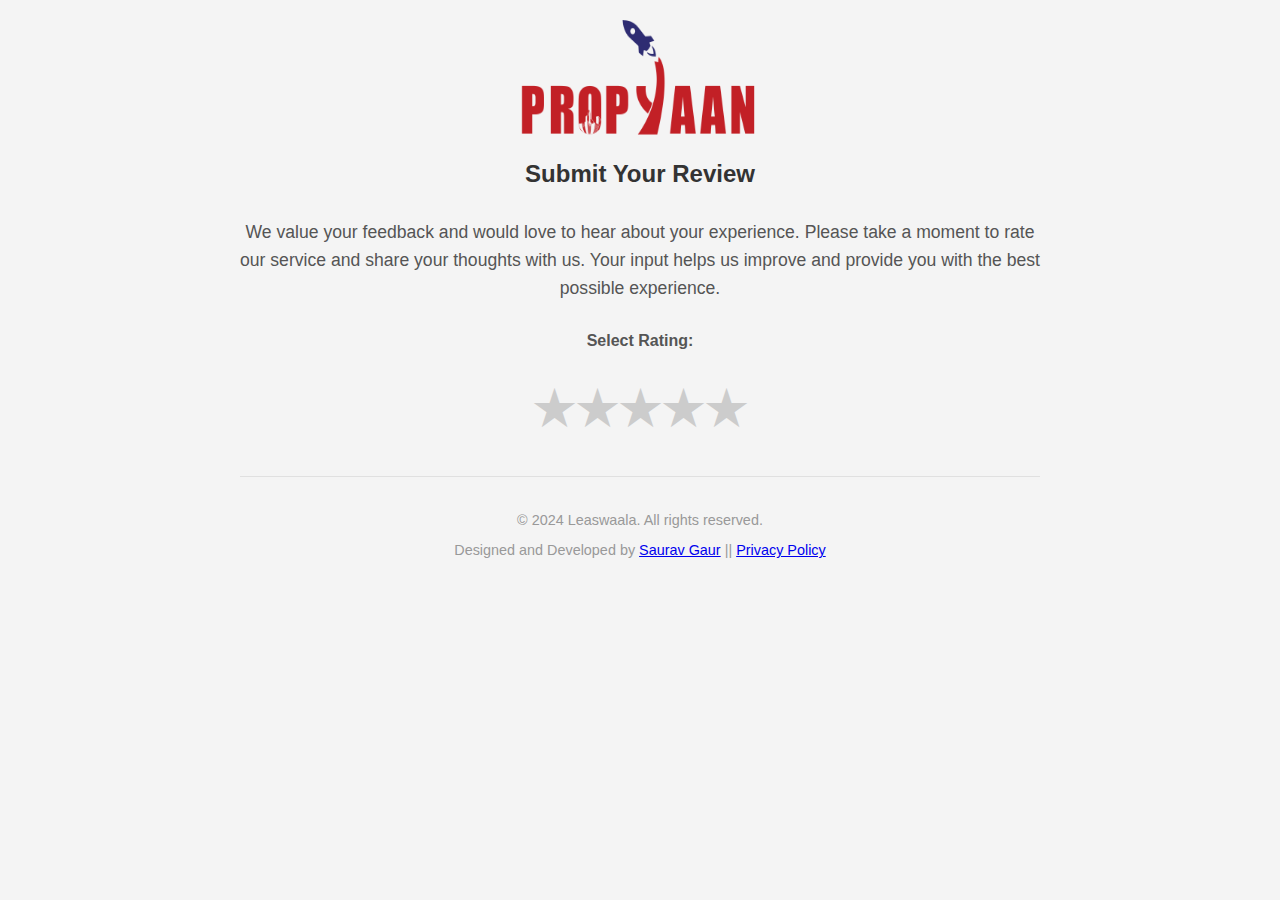
<file: index.html>
<!DOCTYPE html>
<html lang="en">
<head>
    <meta charset="UTF-8">
    <meta name="viewport" content="width=device-width, initial-scale=1.0">
    <title>Review Submission</title>
    <link rel="stylesheet" href="styles.css">
    <link rel="stylesheet" href="https://cdnjs.cloudflare.com/ajax/libs/font-awesome/4.7.0/css/font-awesome.min.css">
</head>
<body>
    <img src="logo.png" height="120px" width="240px" class="center" alt="Logo">
    <h2>Submit Your Review</h2>
    <p class="intro-text">We value your feedback and would love to hear about your experience. Please take a moment to rate our service and share your thoughts with us. Your input helps us improve and provide you with the best possible experience.</p>

    <div class="rating-container">
        <label for="rating">Select Rating:</label>
        <div class="star-rating">
            <input type="radio" id="star5" name="star" value="5">
            <label for="star5" title="5 stars" aria-label="5 stars">&#9733;</label>

            <input type="radio" id="star4" name="star" value="4">
            <label for="star4" title="4 stars" aria-label="4 stars">&#9733;</label>

            <input type="radio" id="star3" name="star" value="3">
            <label for="star3" title="3 stars" aria-label="3 stars">&#9733;</label>

            <input type="radio" id="star2" name="star" value="2">
            <label for="star2" title="2 stars" aria-label="2 stars">&#9733;</label>

            <input type="radio" id="star1" name="star" value="1">
            <label for="star1" title="1 star" aria-label="1 star">&#9733;</label>
        </div>
    </div>

    <input type="hidden" id="rating" name="rating">

    <div id="feedback-form" class="form-container hidden">
        <h2>Submit Your Feedback</h2>
        <!-- Feedback textarea removed -->
        <button onclick="submitFeedback()">Submit Feedback</button>
    </div>

    <div id="review-form" class="form-container hidden">
        <h2>Submit Your Review</h2>
        <!-- Review textarea removed -->
        <button id="submit-review-button">Submit Review</button>
    </div>
    <footer>
        <p>&copy; 2024 Leaswaala. All rights reserved.</p>
        <p>
            Designed and Developed by 
            <a href="https://sauravgaurportfolio.netlify.app/" target="_blank" rel="noopener noreferrer">Saurav Gaur</a> 
            || 
            <a href="privacy.html">Privacy Policy</a>
        </p>
    </footer>
    

    <script src="review.js"></script>
</body>
</html>
</file>
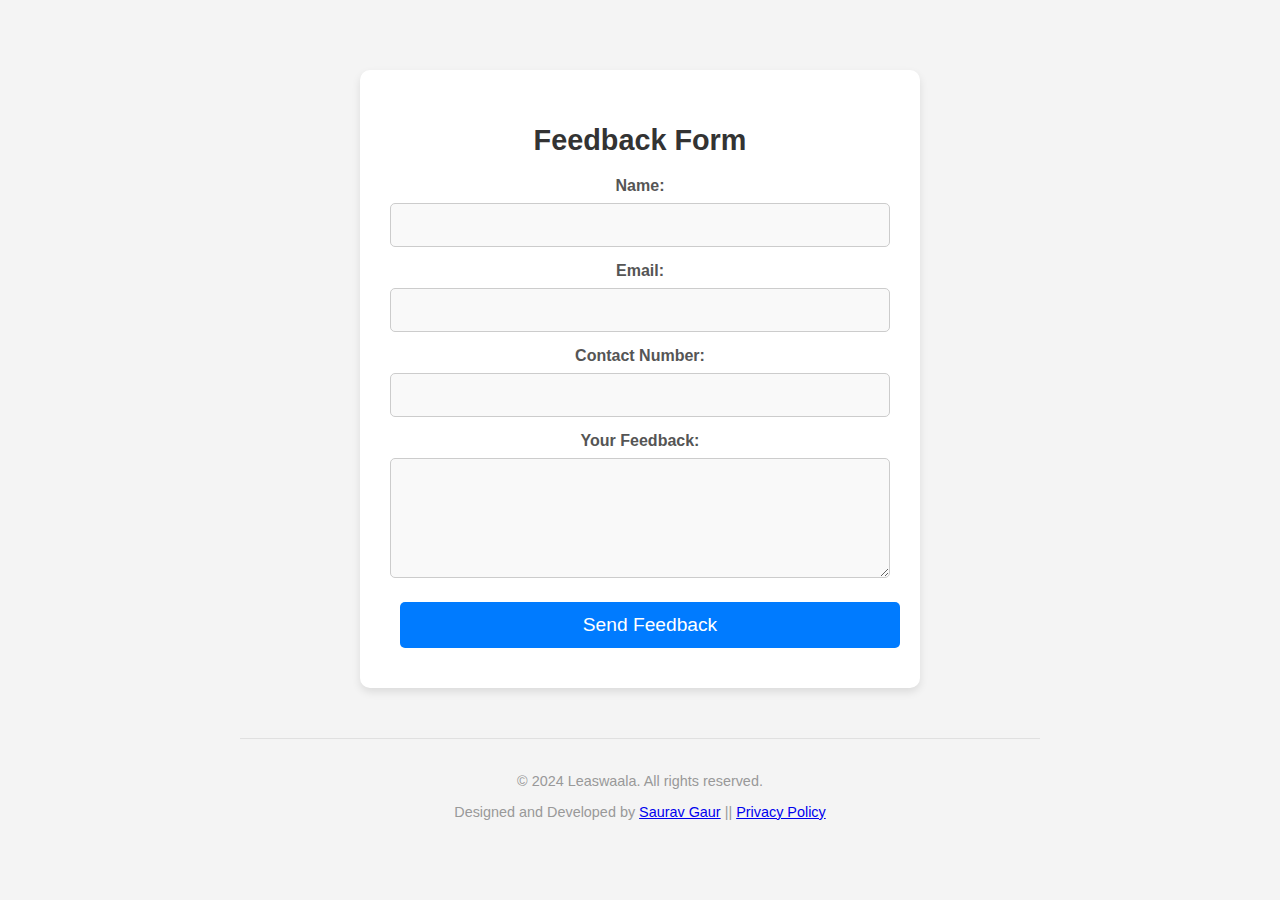
<file: feedback.html>
<!DOCTYPE html>
<html lang="en">
<head>
    <meta charset="UTF-8">
    <meta name="viewport" content="width=device-width, initial-scale=1.0">
    <title>Feedback Form</title>
    <link rel="stylesheet" href="styles.css">
</head>
<body>
    <div class="feedback-form-container">
        <form id="feedback-form" onsubmit="submitFeedback(event)">
            <h2>Feedback Form</h2>

            <label for="name">Name:</label>
            <input type="text" id="name" name="name" required>

            <label for="email">Email:</label>
            <input type="email" id="email" name="email" required>

            <label for="contact">Contact Number:</label>
            <input type="tel" id="contact" name="contact" required>

            <label for="feedback">Your Feedback:</label>
            <textarea id="feedback" name="feedback" required></textarea>

            <button type="submit" class="review-button">Send Feedback</button>
        </form>
    </div>

    <!-- Footer Section -->
    <footer>
        <p>&copy; 2024 Leaswaala. All rights reserved.</p>
        <p>
            Designed and Developed by 
            <a href="https://sauravgaurportfolio.netlify.app/" target="_blank" rel="noopener noreferrer">Saurav Gaur</a> 
            || 
            <a href="privacy.html">Privacy Policy</a>
        </p>
    </footer>

    <script>
        function submitFeedback(event) {
            event.preventDefault();
            const form = document.getElementById('feedback-form');
            const formData = new FormData(form);

            fetch('send_email.php', {
                method: 'POST',
                body: formData
            })
            .then(response => response.text())
            .then(data => {
                alert('Feedback submitted successfully!');
                form.reset(); // Reset the form after submission
                window.location.href = 'thankyou.html'; // Redirect to thankyou.html
            })
            .catch(error => {
                alert('There was an error submitting your feedback. Please try again.');
                console.error('Error:', error);
            });
        }
    </script>
</body>
</html>
</file>
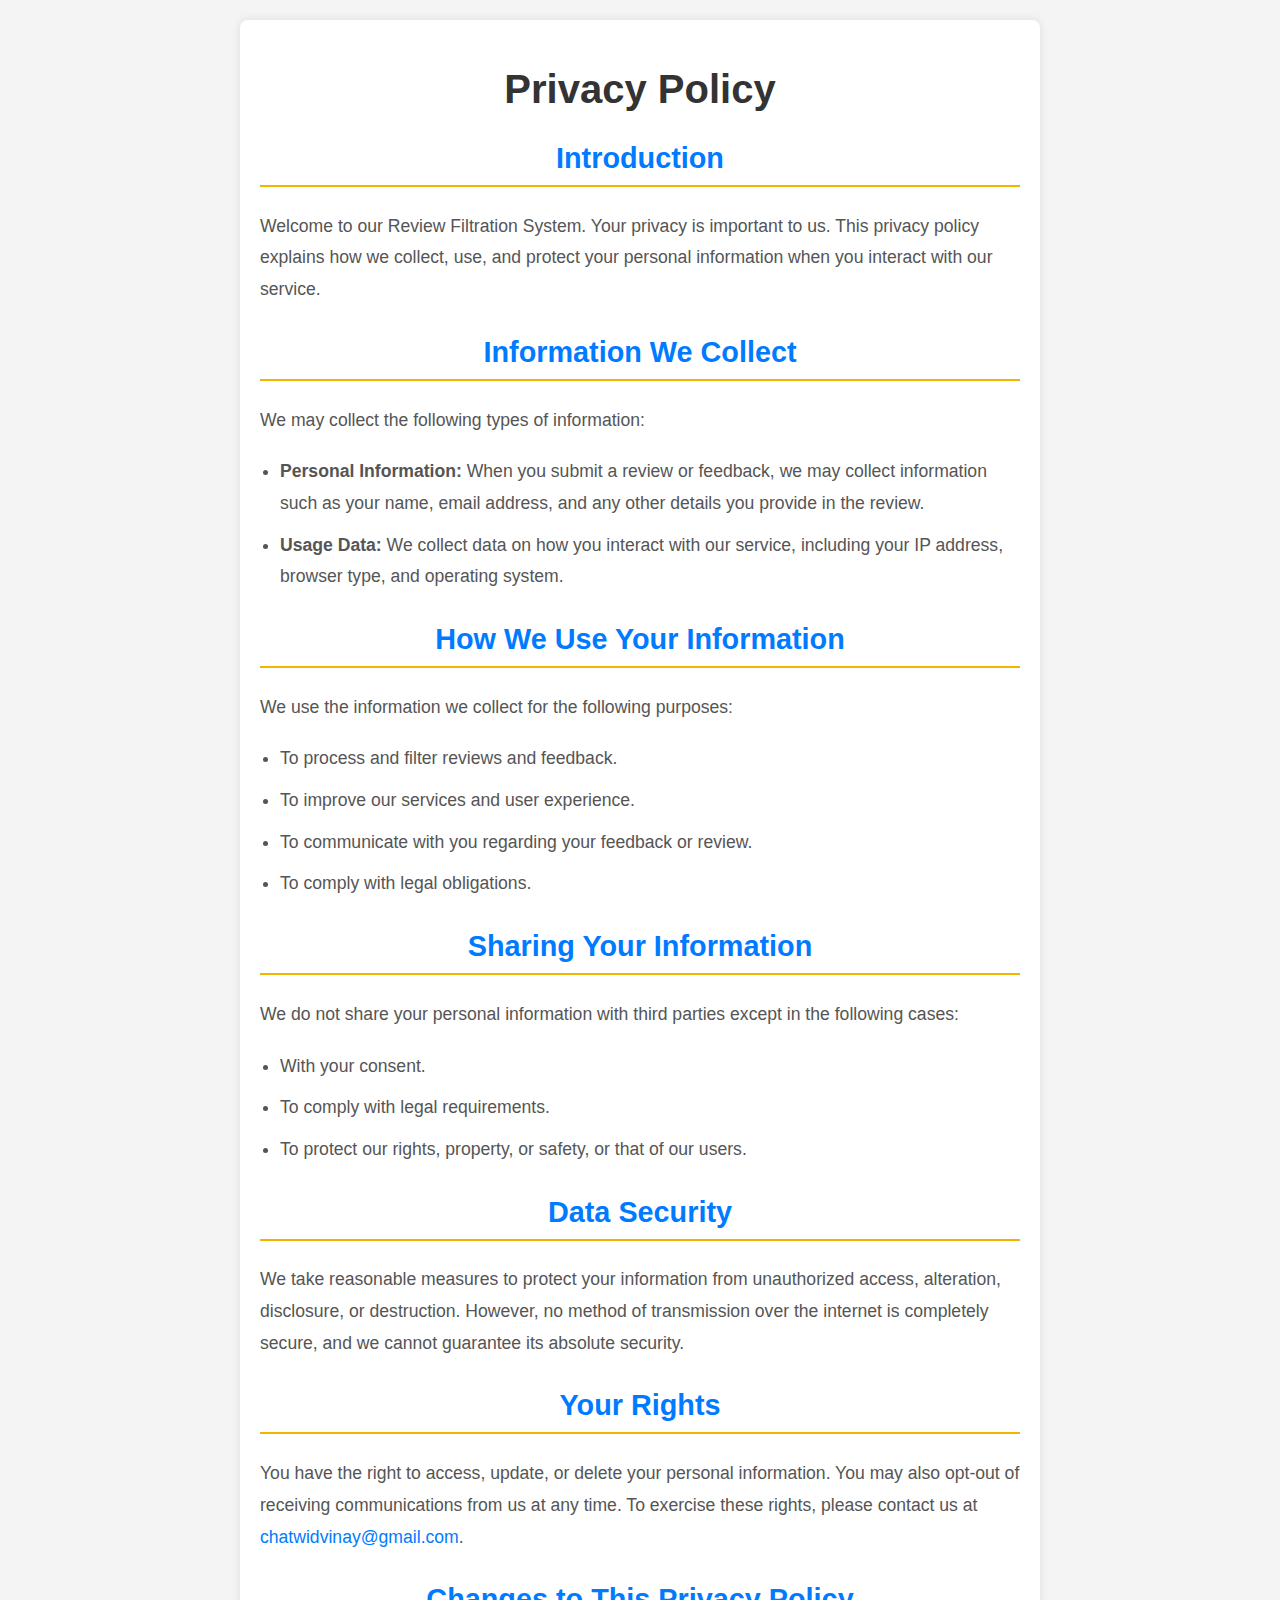
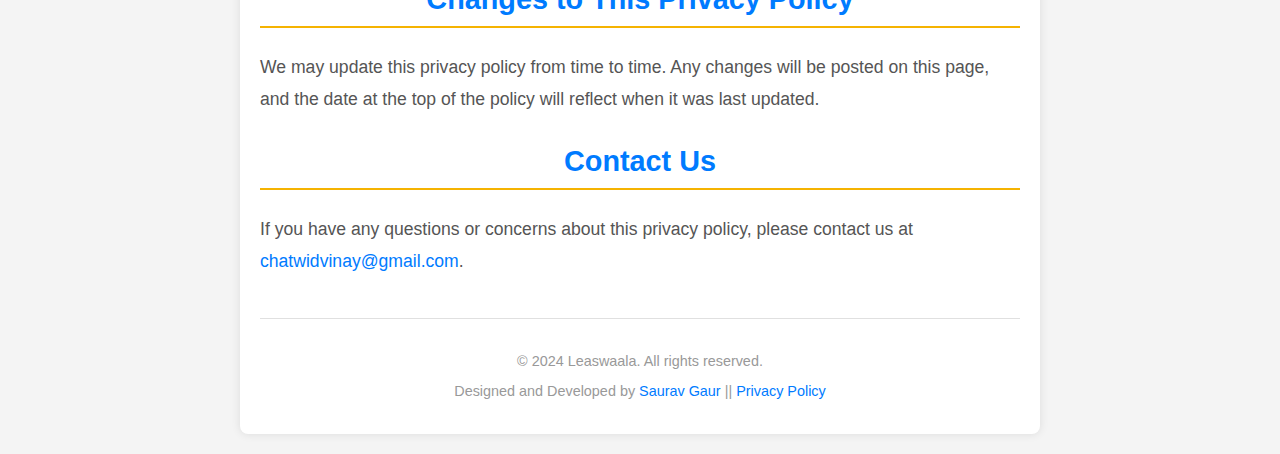
<file: Privacy.html>
<!DOCTYPE html>
<html lang="en">
<head>
    <meta charset="UTF-8">
    <meta name="viewport" content="width=device-width, initial-scale=1.0">
    <title>Privacy Policy</title>
    <link rel="stylesheet" href="styles.css">
</head>
<body>
    <div class="privacy-container">
        <header>
            <h1 class="privacy-title">Privacy Policy</h1>
        </header>
        
        <main>
            <section>
                <h2 class="privacy-heading">Introduction</h2>
                <p class="privacy-text">Welcome to our Review Filtration System. Your privacy is important to us. This privacy policy explains how we collect, use, and protect your personal information when you interact with our service.</p>
            </section>

            <section>
                <h2 class="privacy-heading">Information We Collect</h2>
                <p class="privacy-text">We may collect the following types of information:</p>
                <ul class="privacy-list">
                    <li><strong>Personal Information:</strong> When you submit a review or feedback, we may collect information such as your name, email address, and any other details you provide in the review.</li>
                    <li><strong>Usage Data:</strong> We collect data on how you interact with our service, including your IP address, browser type, and operating system.</li>
                </ul>
            </section>

            <section>
                <h2 class="privacy-heading">How We Use Your Information</h2>
                <p class="privacy-text">We use the information we collect for the following purposes:</p>
                <ul class="privacy-list">
                    <li>To process and filter reviews and feedback.</li>
                    <li>To improve our services and user experience.</li>
                    <li>To communicate with you regarding your feedback or review.</li>
                    <li>To comply with legal obligations.</li>
                </ul>
            </section>

            <section>
                <h2 class="privacy-heading">Sharing Your Information</h2>
                <p class="privacy-text">We do not share your personal information with third parties except in the following cases:</p>
                <ul class="privacy-list">
                    <li>With your consent.</li>
                    <li>To comply with legal requirements.</li>
                    <li>To protect our rights, property, or safety, or that of our users.</li>
                </ul>
            </section>

            <section>
                <h2 class="privacy-heading">Data Security</h2>
                <p class="privacy-text">We take reasonable measures to protect your information from unauthorized access, alteration, disclosure, or destruction. However, no method of transmission over the internet is completely secure, and we cannot guarantee its absolute security.</p>
            </section>

            <section>
                <h2 class="privacy-heading">Your Rights</h2>
                <p class="privacy-text">You have the right to access, update, or delete your personal information. You may also opt-out of receiving communications from us at any time. To exercise these rights, please contact us at <a href="mailto:chatwidvinay@gmail.com">chatwidvinay@gmail.com</a>.</p>
            </section>

            <section>
                <h2 class="privacy-heading">Changes to This Privacy Policy</h2>
                <p class="privacy-text">We may update this privacy policy from time to time. Any changes will be posted on this page, and the date at the top of the policy will reflect when it was last updated.</p>
            </section>

            <section>
                <h2 class="privacy-heading">Contact Us</h2>
                <p class="privacy-text">If you have any questions or concerns about this privacy policy, please contact us at <a href="mailto:chatwidvinay@gmail.com">chatwidvinay@gmail.com</a>.</p>
            </section>
        </main>

        <footer>
            <p>&copy; 2024 Leaswaala. All rights reserved.</p>
            <p>
                Designed and Developed by 
                <a href="https://sauravgaurportfolio.netlify.app/" target="_blank" rel="noopener noreferrer">Saurav Gaur</a> 
                || 
                <a href="privacy.html">Privacy Policy</a>
            </p>
        </footer>
        
    </div>
</body>
</html>
</file>
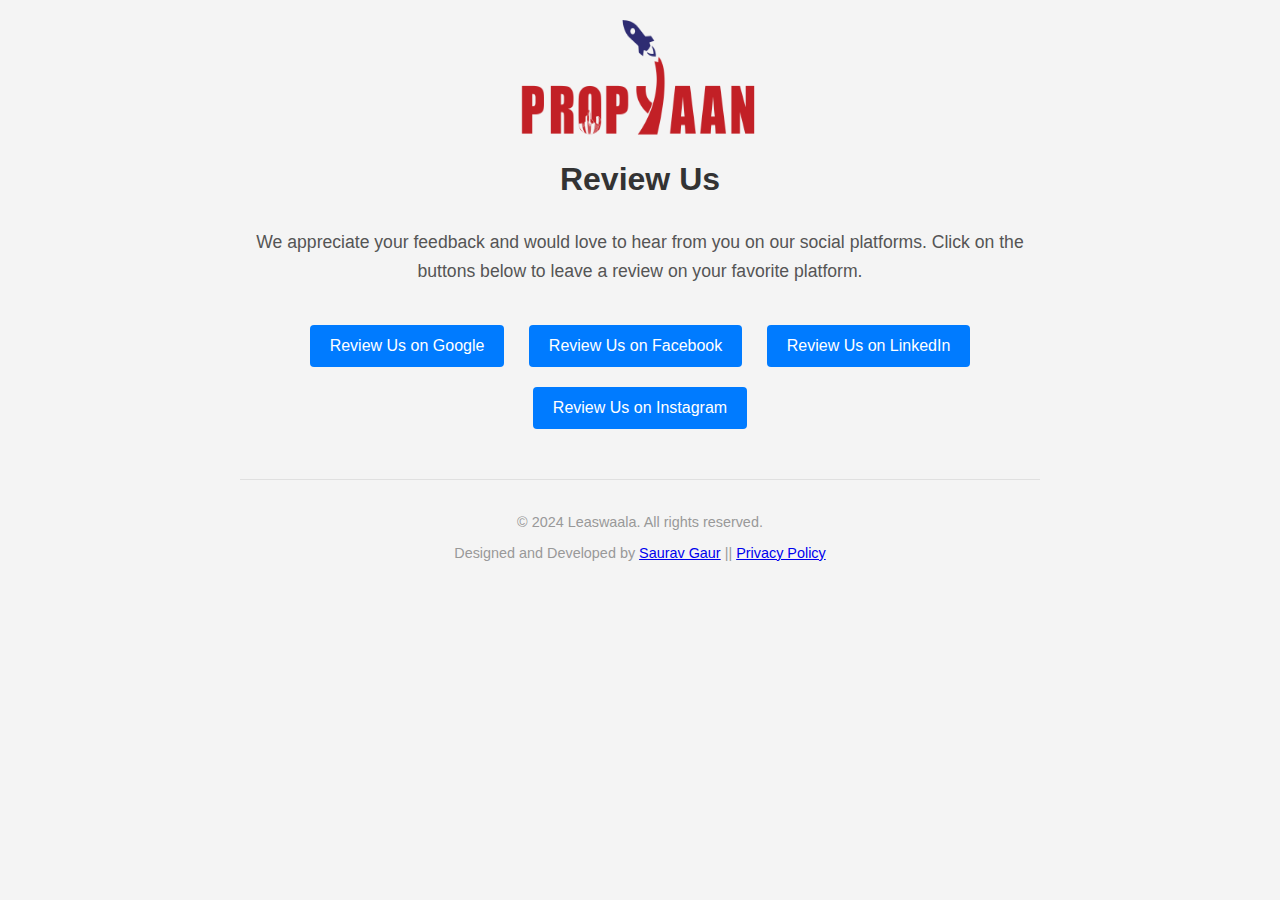
<file: reviews.html>
<!DOCTYPE html>
<html lang="en">
<head>
    <meta charset="UTF-8">
    <meta name="viewport" content="width=device-width, initial-scale=1.0">
    <title>Review Us</title>
    <link rel="stylesheet" href="styles.css">
</head>
<body>
    <img src="logo.png" height="120px" width="240px" class="center" alt="Logo">
    <h1>Review Us</h1>
    <p class="intro-text">We appreciate your feedback and would love to hear from you on our social platforms. Click on the buttons below to leave a review on your favorite platform.</p>

    <div class="button-container">
        <a href="https://propyaan.com/" class="review-button" target="_blank">Review Us on Google</a>
        <a href="https://www.facebook.com/profile.php?id=61551008402400" class="review-button" target="_blank">Review Us on Facebook</a>
        <a href="https://www.linkedin.com/company/propyaan/" class="review-button" target="_blank">Review Us on LinkedIn</a>
        <a href="https://www.instagram.com/propyaan/" class="review-button" target="_blank">Review Us on Instagram</a>
    </div>
    <!-- Footer Section -->
    <footer>
        <p>&copy; 2024 Leaswaala. All rights reserved.</p>
        <p>
            Designed and Developed by 
            <a href="https://sauravgaurportfolio.netlify.app/" target="_blank" rel="noopener noreferrer">Saurav Gaur</a> 
            || 
            <a href="privacy.html">Privacy Policy</a>
        </p>
    </footer>
    

</body>
</html>
</file>
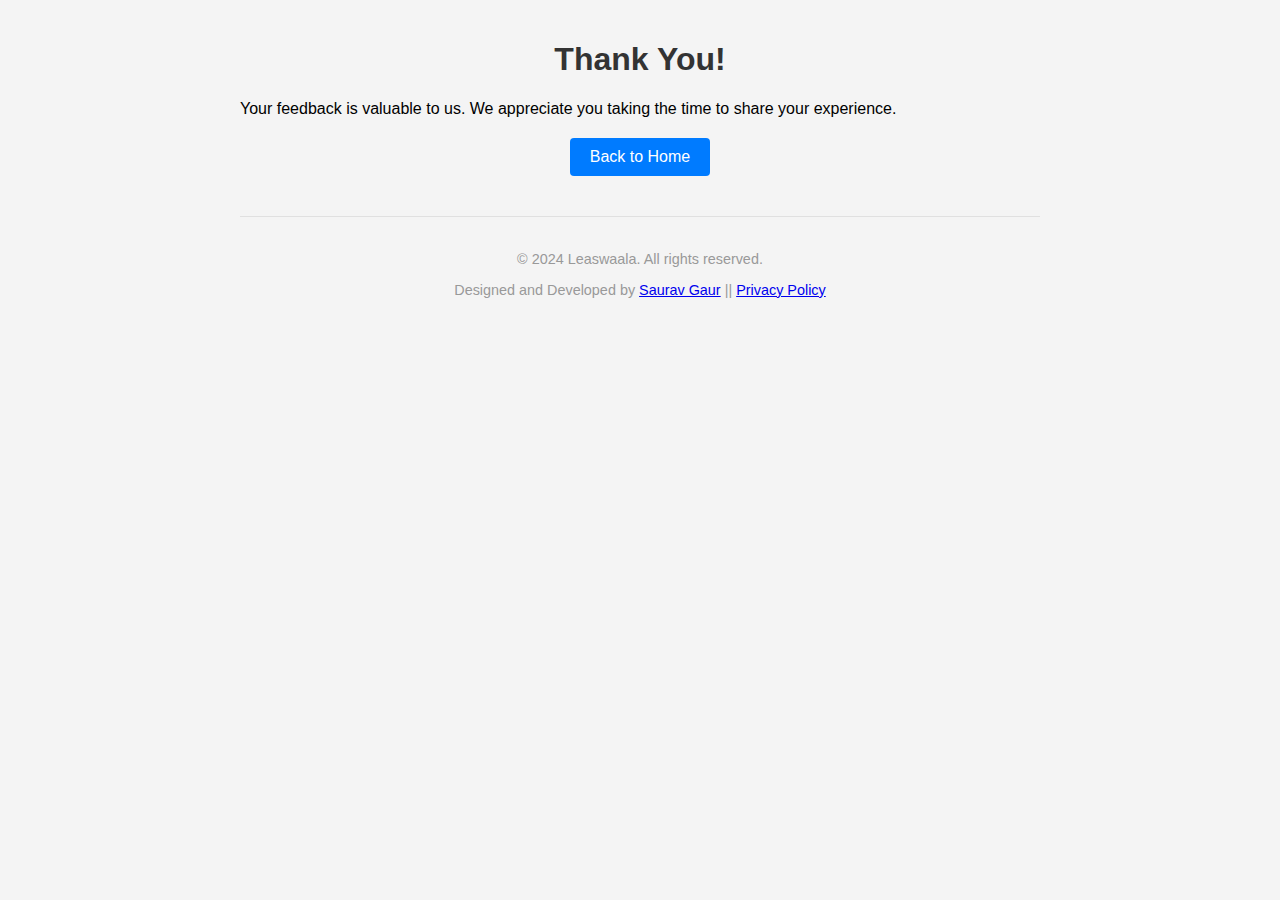
<file: thankyou.html>
<!DOCTYPE html>
<html lang="en">
<head>
    <meta charset="UTF-8">
    <meta name="viewport" content="width=device-width, initial-scale=1.0">
    <title>Thank You</title>
    <link rel="stylesheet" href="styles.css">
</head>
<body>
    <h1>Thank You!</h1>
    <p>Your feedback is valuable to us. We appreciate you taking the time to share your experience.</p>
    <p><a href="index.html" class="review-link">Back to Home</a></p>
    <!-- Footer Section -->
    <footer>
        <p>&copy; 2024 Leaswaala. All rights reserved.</p>
        <p>
            Designed and Developed by 
            <a href="https://sauravgaurportfolio.netlify.app/" target="_blank" rel="noopener noreferrer">Saurav Gaur</a> 
            || 
            <a href="privacy.html">Privacy Policy</a>
        </p>
    </footer>
    

</body>
</html>
</file>
<file: styles.css>
/* General styles for larger screens */
body {
    font-family: Arial, sans-serif;
    background-color: #f4f4f4;
    margin: 0;
    padding: 20px;
    max-width: 800px;
    margin: auto;
}

/* Privacy Policy Page Styles */
.privacy-container {
    max-width: 1000px;
    margin: 0 auto;
    padding: 20px;
    background-color: #ffffff; /* White background for the content area */
    box-shadow: 0 0 10px rgba(0, 0, 0, 0.1); /* Subtle shadow for depth */
    border-radius: 8px; /* Rounded corners for a smooth look */
    font-family: Arial, sans-serif;
}

h1.privacy-title {
    text-align: center;
    color: #333333;
    margin-bottom: 20px;
    font-size: 2.5em;
}

h2.privacy-heading {
    color: #007BFF; /* Primary color for subheadings */
    margin-top: 30px;
    font-size: 1.8em;
    border-bottom: 2px solid #f5b301; /* Bottom border to separate sections */
    padding-bottom: 10px;
}

p.privacy-text, ul.privacy-list, ol.privacy-list {
    font-size: 1.1em;
    line-height: 1.8;
    color: #555555;
    margin-bottom: 20px;
}

ul.privacy-list, ol.privacy-list {
    padding-left: 20px;
}

.privacy-list li {
    margin-bottom: 10px;
}

.privacy-container a {
    color: #007BFF; /* Link color */
    text-decoration: none;
}

.privacy-container a:hover {
    text-decoration: underline;
}

footer {
    text-align: center;
    margin-top: 40px;
    font-size: 0.9em;
    color: #999999;
    border-top: 1px solid #e0e0e0;
    padding-top: 20px;
}

.button-container {
    text-align: center;
    margin-top: 20px;
}

.review-button {
    display: inline-block;
    background-color: #007BFF;
    color: white;
    padding: 12px 20px;
    border: none;
    border-radius: 4px;
    cursor: pointer;
    font-size: 16px;
    text-decoration: none;
    margin: 10px;
    transition: background-color 0.2s ease-in-out;
}

.review-button:hover {
    background-color: #0056b3;
}

.thankyou-text {
    font-size: 1.2em;
    color: #555;
    line-height: 1.6;
    text-align: center;
    margin: 20px auto;
    max-width: 600px;
}

.review-link {
    display: block;
    text-align: center;
    background-color: #007BFF;
    color: white;
    padding: 10px 20px;
    border-radius: 4px;
    text-decoration: none;
    font-size: 16px;
    margin: 20px auto;
    width: fit-content;
}

.review-link:hover {
    background-color: #0056b3;
}

.intro-text {
    font-size: 1.1em;
    color: #555;
    line-height: 1.6;
    margin: 30px auto;
    max-width: 1000px;
    text-align: center;
}

.rating-container {
    text-align: center;
    margin-bottom: 20px;
}

.star-rating {
    display: inline-flex;
    direction: rtl;
    justify-content: center;
    margin-top: 10px;
}

.star-rating input[type="radio"] {
    display: none;
}

.star-rating label {
    font-size: 3em;
    color: #ccc;
    cursor: pointer;
    transition: color 0.2s ease-in-out;
}

.star-rating input[type="radio"]:checked ~ label {
    color: #f5b301;
}

.star-rating label:hover,
.star-rating label:hover ~ label {
    color: #f5b301;
}

.center {
    display: block;
    margin-left: auto;
    margin-right: auto;
}

h1, h2 {
    color: #333;
    text-align: center;
}

label {
    font-weight: bold;
    display: block;
    margin-top: 20px;
    color: #555;
    text-align: center;
}

textarea {
    width: 100%;
    padding: 12px;
    border: 1px solid #ccc;
    border-radius: 4px;
    resize: vertical;
    font-size: 16px;
}

button {
    background-color: #007BFF;
    color: white;
    padding: 10px 20px;
    border: none;
    border-radius: 4px;
    cursor: pointer;
    font-size: 16px;
    margin-top: 10px;
}

button:hover {
    background-color: #0056b3;
}

.hidden {
    display: none;
}

#qrcode {
    text-align: center;
    margin-top: 20px;
}

/* Feedback Form Container */
.feedback-form-container {
    background-color: #ffffff;
    padding: 30px;
    border-radius: 10px;
    box-shadow: 0 4px 8px rgba(0, 0, 0, 0.1);
    max-width: 500px;
    margin: 50px auto;
}

.feedback-form-container h2 {
    text-align: center;
    margin-bottom: 20px;
    font-size: 1.8em;
    color: #333;
}

.feedback-form-container label {
    display: block;
    margin-top: 15px;
    font-weight: bold;
    color: #555;
    font-size: 1em;
}

.feedback-form-container input[type="text"],
.feedback-form-container input[type="email"],
.feedback-form-container input[type="tel"],
.feedback-form-container textarea {
    width: 100%;
    padding: 12px;
    margin-top: 8px;
    border: 1px solid #ccc;
    border-radius: 5px;
    font-size: 1em;
    box-sizing: border-box;
    background-color: #f9f9f9;
    transition: border-color 0.3s ease;
}

.feedback-form-container input[type="text"]:focus,
.feedback-form-container input[type="email"]:focus,
.feedback-form-container input[type="tel"]:focus,
.feedback-form-container textarea:focus {
    border-color: #007BFF;
    outline: none;
}

.feedback-form-container textarea {
    height: 120px;
    resize: vertical;
}

.feedback-form-container button[type="submit"] {
    display: block;
    width: 100%;
    padding: 12px;
    margin-top: 20px;
    background-color: #007BFF;
    color: #fff;
    border: none;
    border-radius: 5px;
    font-size: 1.2em;
    cursor: pointer;
    transition: background-color 0.3s ease;
    text-align: center; /* Center text in button */
}

.feedback-form-container button[type="submit"]:hover {
    background-color: #0056b3;
}

/* Center buttons in forms */
.form-container {
    text-align: center;
    margin-top: 20px;
}

.form-container button {
    display: inline-block;
    margin: 10px;
}
</file>
